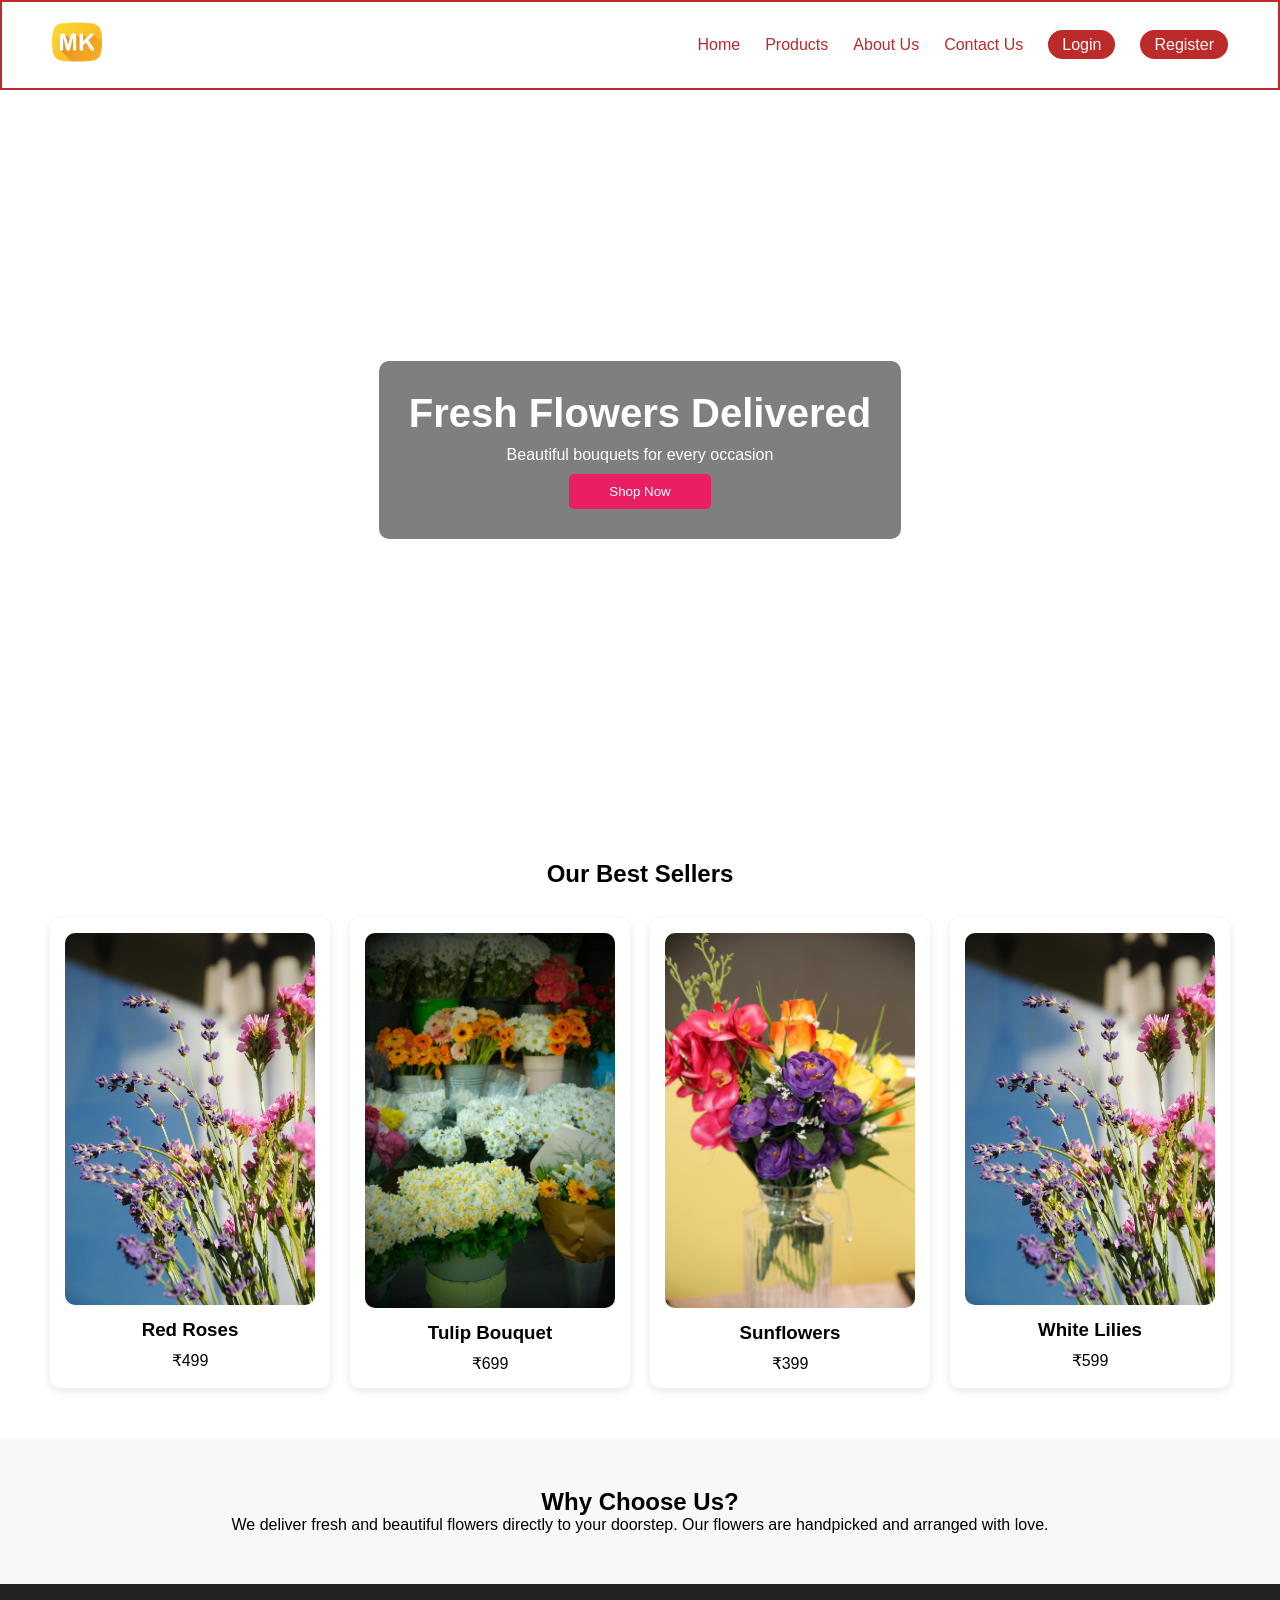
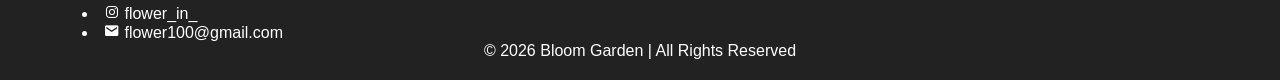
<file: Index.html>
<!DOCTYPE html>
<html lang="en">
<head>
    <meta charset="UTF-8">
    <meta name="viewport" content="width=device-width, initial-scale=1.0">
    <link href='https://unpkg.com/boxicons@2.1.4/css/boxicons.min.css' rel='stylesheet'>
    <link rel="stylesheet" href="style.css"/>
    <style>
        body {
    margin: 0;
    font-family: Arial, sans-serif;
}
    </style>
    <title>Index</title>
</head>
<body>
    <header class="navbar">
        <div class="logo"><img src="/Images/macedonia.png" /></div>

       <nav>
          <ul class="nav-links" id="nav-links">
              <li><a href="Index.html">Home</a></li>
              <li><a href="/Product/Cart.Html">Products</a></li>
              <li><a href="/APP/AboutUs.html">About Us</a></li>
              <li><a href="/APP/ContactUs.html">Contact Us</a></li>
              <li><a href="/Users/Login.html" id="active">Login</a></li>
              <li><a href="/Users/Resgister.html" class="register-btn">Register</a></li>
          </ul>
      </nav>
   </header>
   <section class="hero">
    <div class="hero-text">
        <h1>Fresh Flowers Delivered</h1>
        <p>Beautiful bouquets for every occasion</p>
        <button><a href="/Product/Cart.Html">Shop Now</a></button>
    </div>
</section>

<!-- FEATURED FLOWERS -->
<section class="products">
    <h2>Our Best Sellers</h2>

    <div class="product-grid">
        <div class="card">
            <img src="/Images/flower4.jpg" alt="Red Roses">
            <h3>Red Roses</h3>
            <p>₹499</p>
        </div>

        <div class="card">
            <img src="/Images/flower6.jpg" alt="">
            <h3>Tulip Bouquet</h3>
            <p>₹699</p>
        </div>

        <div class="card">
            <img src="/Images/flower1.jpg" alt="">
            <h3>Sunflowers</h3>
            <p>₹399</p>
        </div>

        <div class="card">
            <img src="/Images/flower4.jpg" alt="">
            <h3>White Lilies</h3>
            <p>₹599</p>
        </div>
    </div>
</section>

<!-- ABOUT -->
<section class="about">
    <h2>Why Choose Us?</h2>
    <p>We deliver fresh and beautiful flowers directly to your doorstep. Our flowers are handpicked and arranged with love.</p>
</section>

<!-- FOOTER -->
<footer>
    <div class="my-footer">
        <li> <i class='bx bxl-instagram'></i>  flower_in_</li>
        <li><i class='bx bxs-envelope'></i>  flower100@gmail.com</li>
    </div>
    <p>© 2026 Bloom Garden | All Rights Reserved</p>
</footer>

</body>
</html>
</body>
</html>
</file>
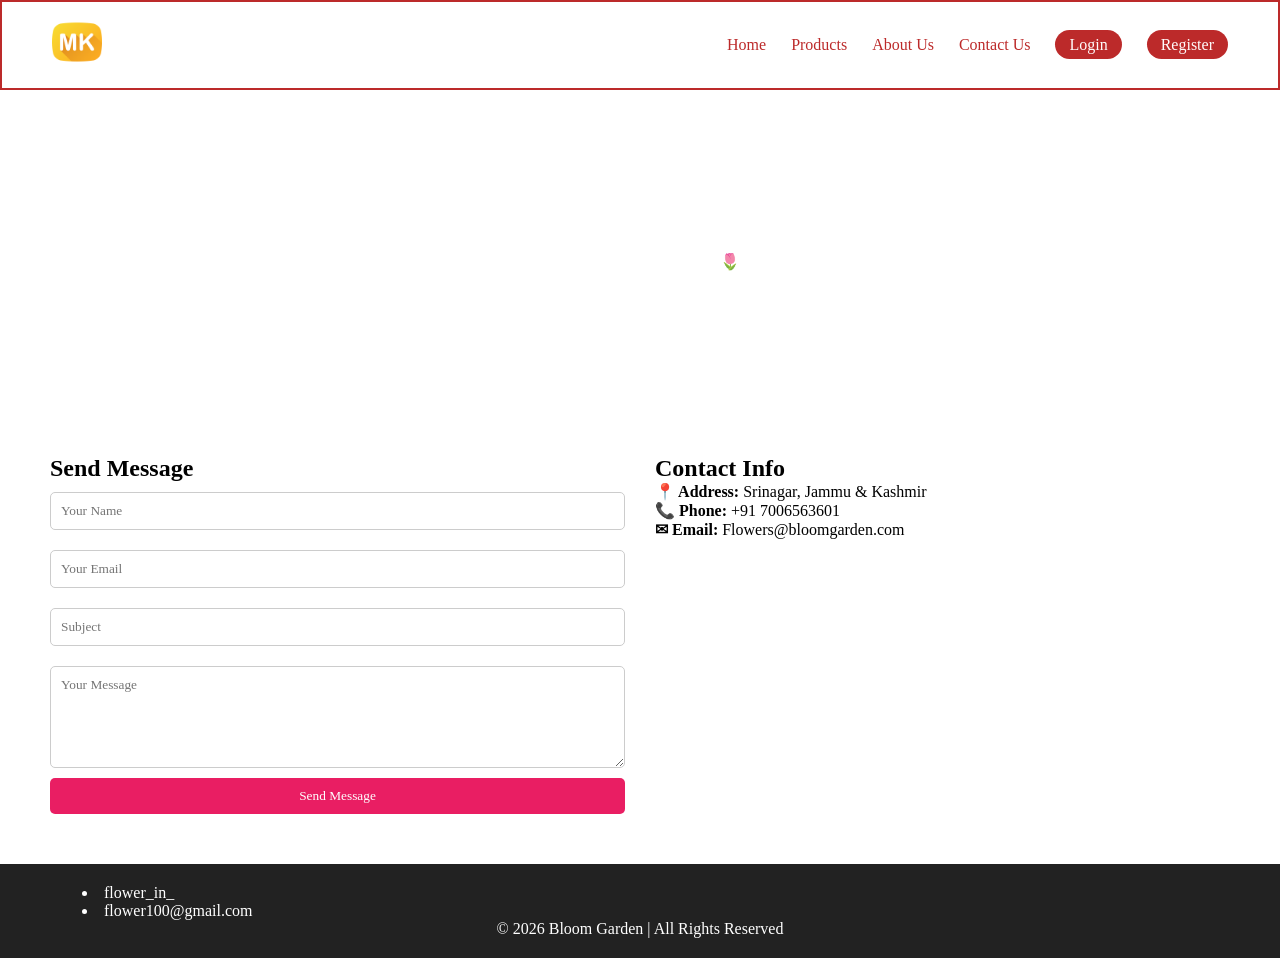
<file: APP/ContactUs.html>
<!DOCTYPE html>
<html lang="en">
<head>
    <meta charset="UTF-8">
    <meta name="viewport" content="width=device-width, initial-scale=1.0">
     <link rel="stylesheet" href="/style.css">
         <link rel="stylesheet" href="app.css">
    <title>Contact Us</title>
    <style>
        *{
        margin: 0;
        padding: 0;
        box-sizing: border-box;
        font-family: Georgia, 'Times New Roman', Times, serif;
       }
    </style>
</head>
<body>
         <header class="navbar">
        <div class="logo"><img src="/Images/macedonia.png" /></div>

       <nav>
          <ul class="nav-links" id="nav-links">
              <li><a href="/Index.html">Home</a></li>
              <li><a href="/Product/Cart.Html">Products</a></li>
              <li><a href="/APP/AboutUs.html">About Us</a></li>
              <li><a href="/APP/ContactUs.html">Contact Us</a></li>
             <li><a href="/Users/Login.html" id="active">Login</a></li>
              <li><a href="/Users/Resgister.html" class="register-btn">Register</a></li>
          </ul>
      </nav>
   </header>

<!-- HERO -->
<section class="contact-hero">
    <h1>Contact Us</h1>
    <p>We’d love to hear from you 🌷</p>
</section>

<!-- CONTACT SECTION -->
<section class="contact-container">

    <!-- FORM -->
    <div class="contact-form">
        <h2>Send Message</h2>
        <form>
            <input type="text" placeholder="Your Name" required>
            <input type="email" placeholder="Your Email" required>
            <input type="text" placeholder="Subject">
            <textarea placeholder="Your Message" rows="5"></textarea>
            <button type="submit">Send Message</button>
        </form>
    </div>

    <!-- DETAILS -->
    <div class="contact-info">
        <h2>Contact Info</h2>
        <p><strong>📍 Address:</strong> Srinagar, Jammu & Kashmir</p>
        <p><strong>📞 Phone:</strong> +91 7006563601</p>
        <p><strong>✉ Email:</strong> Flowers@bloomgarden.com</p>

        <!-- MAP -->
        <iframe 
            src="https://maps.google.com/maps?q=Srinagar&t=&z=13&ie=UTF8&iwloc=&output=embed"
            frameborder="0"
            allowfullscreen>
        </iframe>
    </div>

</section>

<!-- FOOTER -->
<footer>
      <div class="my-footer">
        <li> <i class='bx bxl-instagram'></i>  flower_in_</li>
        <li><i class='bx bxs-envelope'></i>  flower100@gmail.com</li>
    </div>
    <p>© 2026 Bloom Garden | All Rights Reserved</p>
</footer>
</body>
</html>
</file>
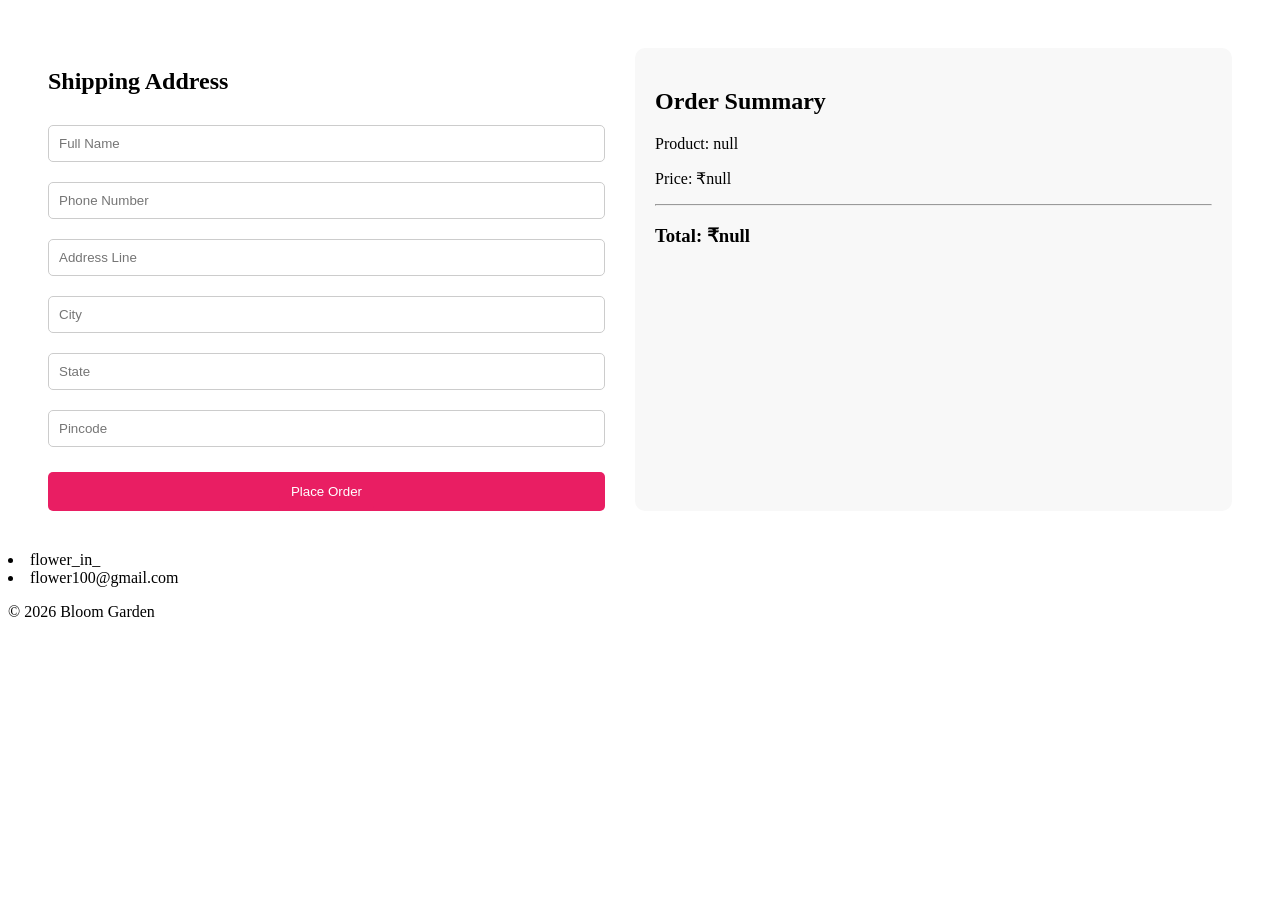
<file: Product/Address.html>
<!DOCTYPE html>
<html lang="en">
<head>
<meta charset="UTF-8">
<meta name="viewport" content="width=device-width, initial-scale=1.0">
<title>Checkout - Bloom Garden</title>
<link rel="stylesheet" href="product.css">
</head>

<body>



<section class="checkout">

    <!-- ADDRESS FORM -->
    <div class="form">
        <h2>Shipping Address</h2>

        <input type="text" placeholder="Full Name" required>
        <input type="text" placeholder="Phone Number" required>
        <input type="text" placeholder="Address Line" required>
        <input type="text" placeholder="City" required>
        <input type="text" placeholder="State" required>
        <input type="text" placeholder="Pincode" required>

        <button onclick="placeOrder()"><a href="/Product/Payment.html">Place Order</a></button>
    </div>

    <!-- ORDER SUMMARY -->
    <div class="summary">
        <h2>Order Summary</h2>
        <p id="productName"></p>
        <p id="productPrice"></p>
        <hr>
        <h3 id="total"></h3>
    </div>

</section>

<footer>
      <div class="my-footer">
        <li> <i class='bx bxl-instagram'></i>  flower_in_</li>
        <li><i class='bx bxs-envelope'></i>  flower100@gmail.com</li>
    </div>
    <p>© 2026 Bloom Garden</p>
</footer>

<script>
let product = localStorage.getItem("product");
let price = localStorage.getItem("price");

document.getElementById("productName").innerText = "Product: " + product;
document.getElementById("productPrice").innerText = "Price: ₹" + price;
document.getElementById("total").innerText = "Total: ₹" + price;

</script>

</body>
</html>
</file>
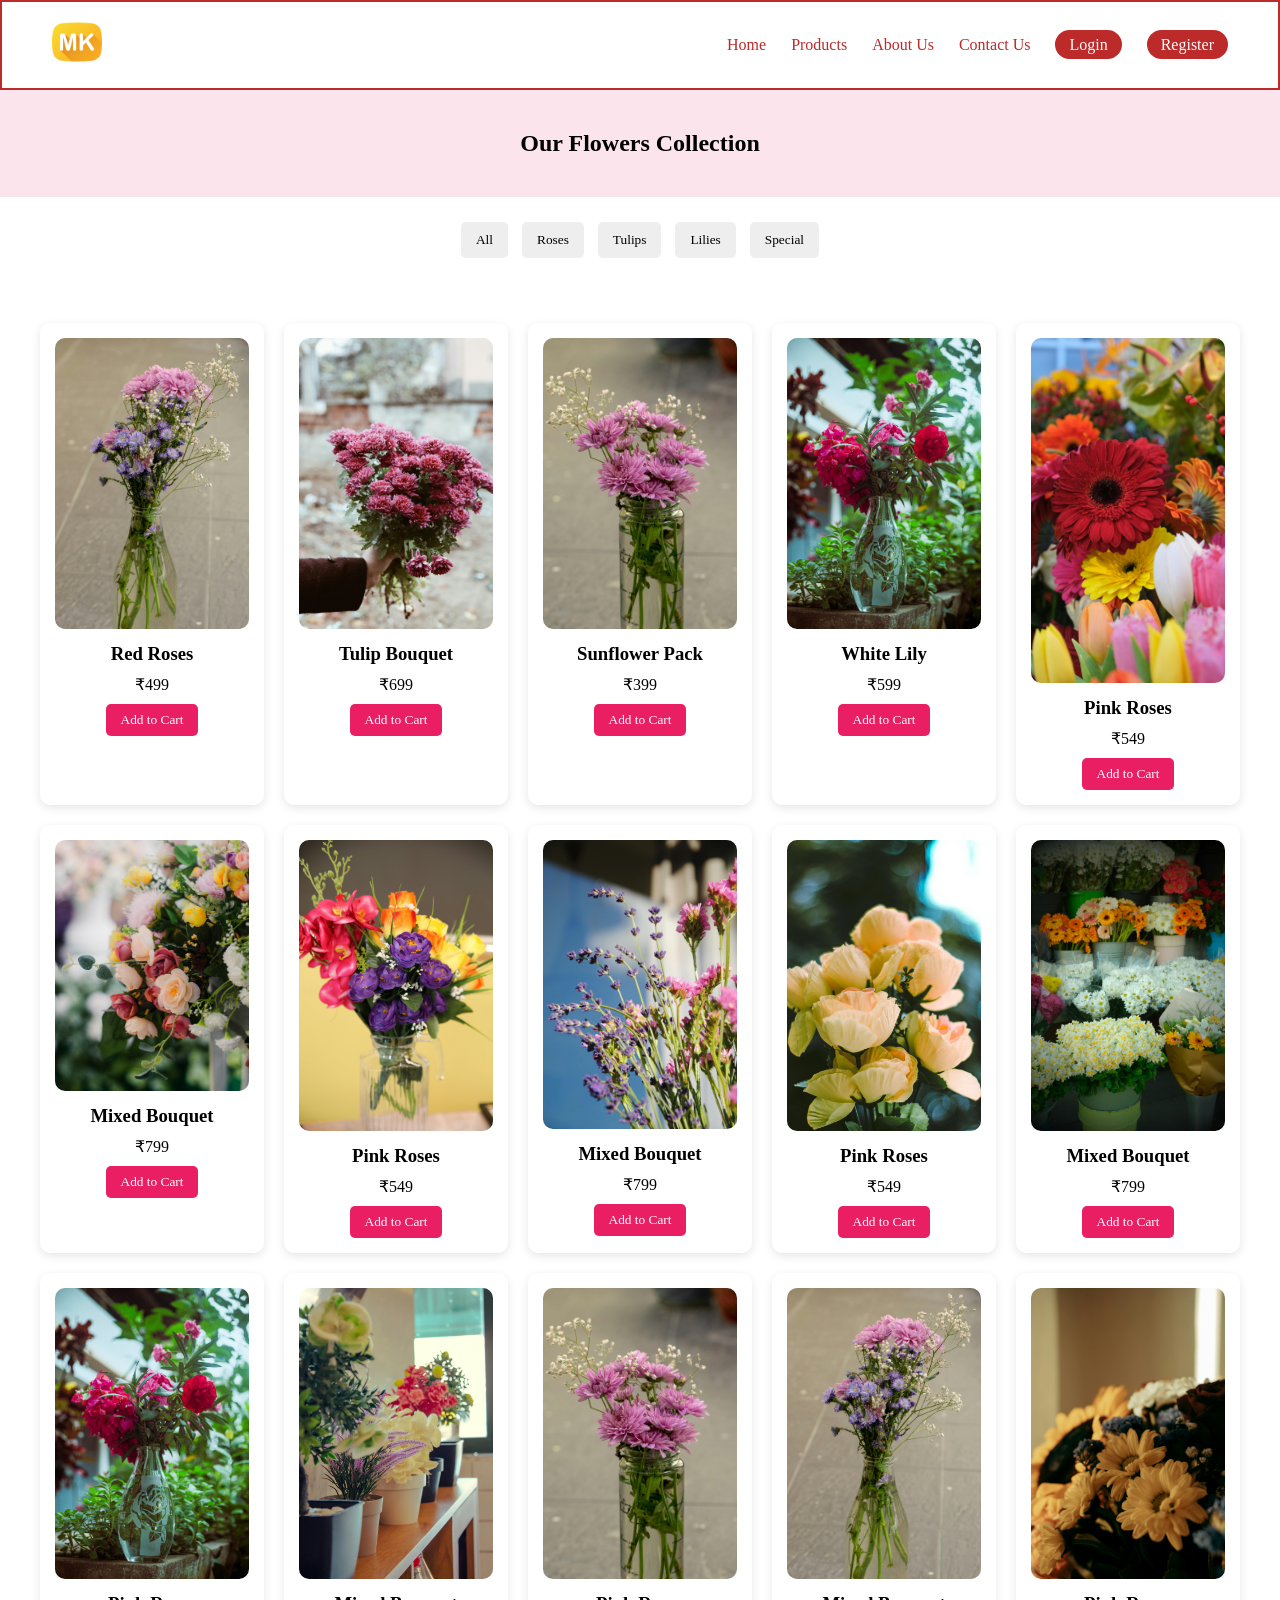
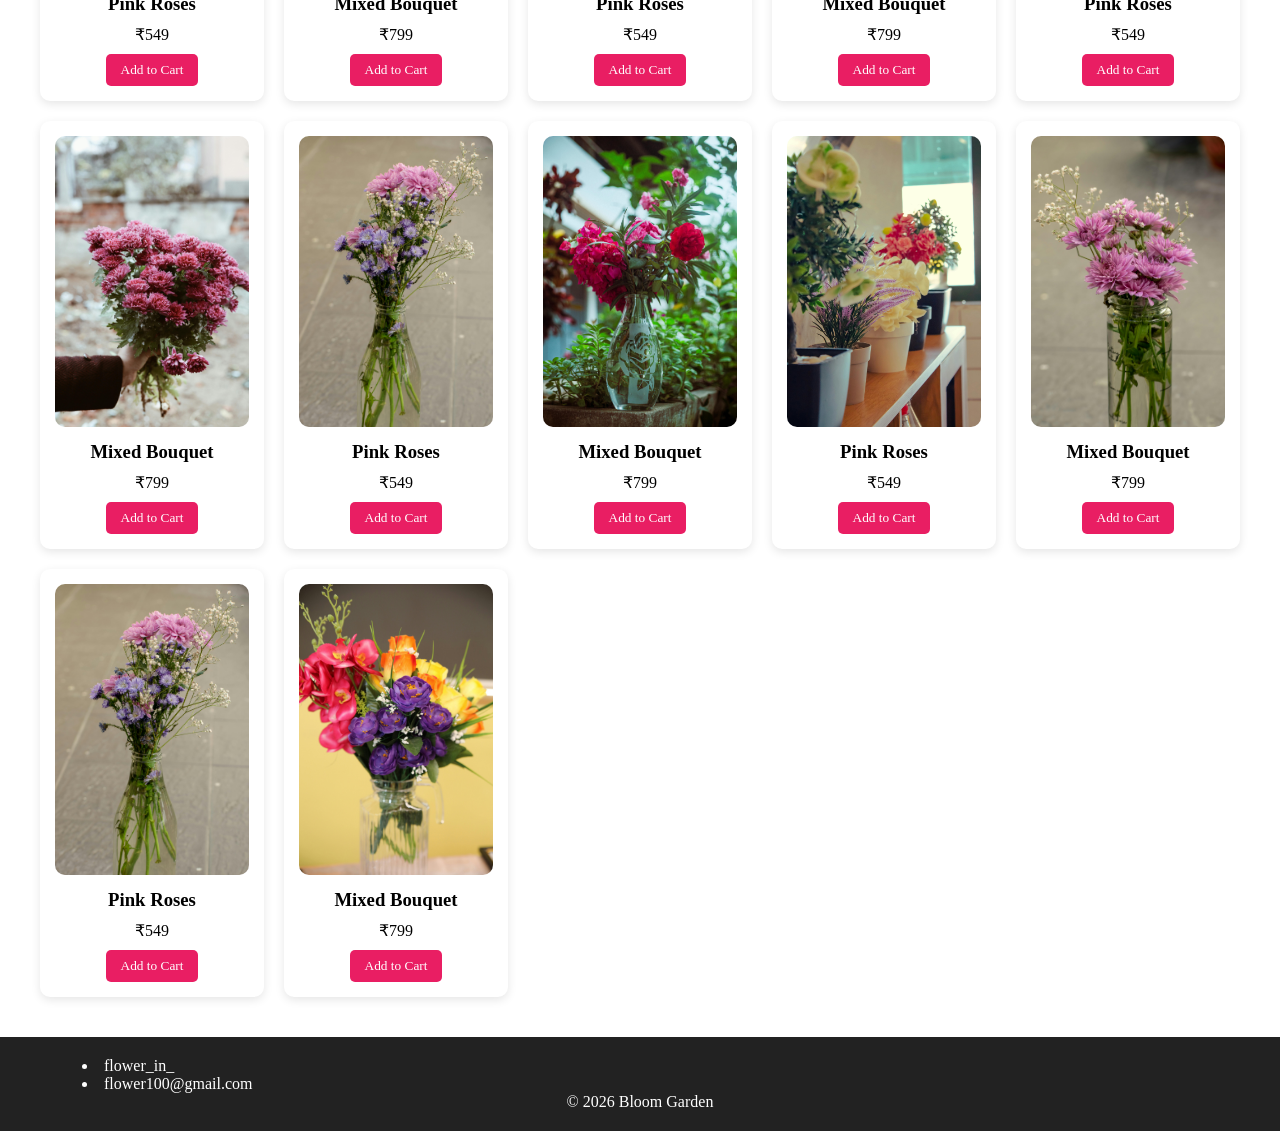
<file: Product/Cart.Html>
<!DOCTYPE html>
<html lang="en">
<head>
    <meta charset="UTF-8">
    <meta name="viewport" content="width=device-width, initial-scale=1.0">
     <link rel="stylesheet" href="/style.css">
     <link rel="stylesheet" href="product.css">
    <title>Cart</title>
     <style>
        *{
        margin: 0;
        padding: 0;
        box-sizing: border-box;
        font-family: Georgia, 'Times New Roman', Times, serif;
       }
    </style>
</head>
<body>
      <header class="navbar">
       <div class="logo"><img src="/Images/macedonia.png" /></div>

       <nav>
          <ul class="nav-links" id="nav-links">
              <li><a href="/Index.html">Home</a></li>
              <li><a href="/Product/Cart.Html">Products</a></li>
              <li><a href="/APP/AboutUs.html">About Us</a></li>
              <li><a href="/APP/ContactUs.html">Contact Us</a></li>
              <li><a href="/Users/Login.html" id="active">Login</a></li>
              <li><a href="/Users/Resgister.html" class="register-btn">Register</a></li>
          </ul>
      </nav>
   </header>

<!-- PAGE TITLE -->
<section class="page-title">
    <h1>Our Flowers Collection</h1>
</section>

<!-- FILTER BUTTONS -->
<section class="filters">
    <button>All</button>
    <button>Roses</button>
    <button>Tulips</button>
    <button>Lilies</button>
    <button>Special</button>
</section>

<!-- PRODUCTS -->
<section class="products">
    <div class="product-grid">

        <div class="card">
            <img src="/Images/flower10.jpg">
            <h3>Red Roses</h3>
            <p>₹499</p>
            <button onclick="buyNow('Red Roses', 499)">Add to Cart</button>
        </div>

        <div class="card">
            <img src="/Images/flower12.jpg">
            <h3>Tulip Bouquet</h3>
            <p>₹699</p>
            <button onclick="buyNow('Red Roses', 499)">Add to Cart</button>
        </div>

        <div class="card">
            <img src="/Images/flower9.jpg">
            <h3>Sunflower Pack</h3>
            <p>₹399</p>
            <button onclick="buyNow('Red Roses', 499)">Add to Cart</button>
        </div>

        <div class="card">
            <img src="/Images/flower7.jpg">
            <h3>White Lily</h3>
            <p>₹599</p>
            <button onclick="buyNow('Red Roses', 499)">Add to Cart</button>
        </div>

        <div class="card">
            <img src="/Images/flower3.jpg">
            <h3>Pink Roses</h3>
            <p>₹549</p>
            <button onclick="buyNow('Red Roses', 499)">Add to Cart</button>
        </div>

        <div class="card">
            <img src="/Images/flower2.jpg">
            <h3>Mixed Bouquet</h3>
            <p>₹799</p>
            <button onclick="buyNow('Red Roses', 499)">Add to Cart</button>
        </div>

               <div class="card">
            <img src="/Images/flower1.jpg">
            <h3>Pink Roses</h3>
            <p>₹549</p>
            <button onclick="buyNow('Red Roses', 499)">Add to Cart</button>
        </div>

        <div class="card">
            <img src="/Images/flower4.jpg">
            <h3>Mixed Bouquet</h3>
            <p>₹799</p>
            <button onclick="buyNow('Red Roses', 499)">Add to Cart</button>
        </div>

               <div class="card">
            <img src="/Images/flower5.jpg">
            <h3>Pink Roses</h3>
            <p>₹549</p>
            <button onclick="buyNow('Red Roses', 499)">Add to Cart</button>
        </div>

        <div class="card">
            <img src="/Images/flower6.jpg">
            <h3>Mixed Bouquet</h3>
            <p>₹799</p>
            <button onclick="buyNow('Red Roses', 499)">Add to Cart</button>
        </div>

               <div class="card">
            <img src="/Images/flower7.jpg">
            <h3>Pink Roses</h3>
            <p>₹549</p>
            <button onclick="buyNow('Red Roses', 499)" >Add to Cart</button>
        </div>

        <div class="card">
            <img src="/Images/flower8.jpg">
            <h3>Mixed Bouquet</h3>
            <p>₹799</p>
            <button onclick="buyNow('Red Roses', 499)">Add to Cart</button>
        </div>

               <div class="card">
            <img src="/Images/flower9.jpg">
            <h3>Pink Roses</h3>
            <p>₹549</p>
            <button onclick="buyNow('Red Roses', 499)">Add to Cart</button>
        </div>

        <div class="card">
            <img src="/Images/flower10.jpg">
            <h3>Mixed Bouquet</h3>
            <p>₹799</p>
            <button onclick="buyNow('Red Roses', 499)">Add to Cart</button>
        </div>

               <div class="card">
            <img src="/Images/flower11.jpg">
            <h3>Pink Roses</h3>
            <p>₹549</p>
            <button onclick="buyNow('Red Roses', 499)">Add to Cart</button>
        </div>

        <div class="card">
            <img src="/Images/flower12.jpg">
            <h3>Mixed Bouquet</h3>
            <p>₹799</p>
            <button onclick="buyNow('Red Roses', 499)">Add to Cart</button>
        </div>

               <div class="card">
            <img src="/Images/flower10.jpg">
            <h3>Pink Roses</h3>
            <p>₹549</p>
            <button onclick="buyNow('Red Roses', 499)">Add to Cart</button>
        </div>

        <div class="card">
            <img src="/Images/flower7.jpg">
            <h3>Mixed Bouquet</h3>
            <p>₹799</p>
            <button onclick="buyNow('Red Roses', 499)">Add to Cart</button>
        </div>

               <div class="card">
            <img src="/Images/flower8.jpg">
            <h3>Pink Roses</h3>
            <p>₹549</p>
            <button onclick="buyNow('Red Roses', 499)">Add to Cart</button>
        </div>

        <div class="card">
            <img src="/Images/flower9.jpg">
            <h3>Mixed Bouquet</h3>
            <p>₹799</p>
            <button onclick="buyNow('Red Roses', 499)">Add to Cart</button>
        </div>

               <div class="card">
            <img src="/Images/flower10.jpg">
            <h3>Pink Roses</h3>
            <p>₹549</p>
            <button onclick="buyNow('Red Roses', 499)">Add to Cart</button>
        </div>

        <div class="card">
            <img src="/Images/flower1.jpg">
            <h3>Mixed Bouquet</h3>
            <p>₹799</p>
            <button onclick="buyNow('Red Roses', 499)">Add to Cart</button>
        </div>

    </div>
</section>

<!-- FOOTER -->
<footer>
      <div class="my-footer">
        <li> <i class='bx bxl-instagram'></i>  flower_in_</li>
        <li><i class='bx bxs-envelope'></i>  flower100@gmail.com</li>
    </div>
    <p>© 2026 Bloom Garden</p>
</footer>
<script>
function buyNow(product, price) {
    localStorage.setItem("product", product);
    localStorage.setItem("price", price);
    window.location.href = "Address.html";
}
</script>
</body>
</html>
</file>
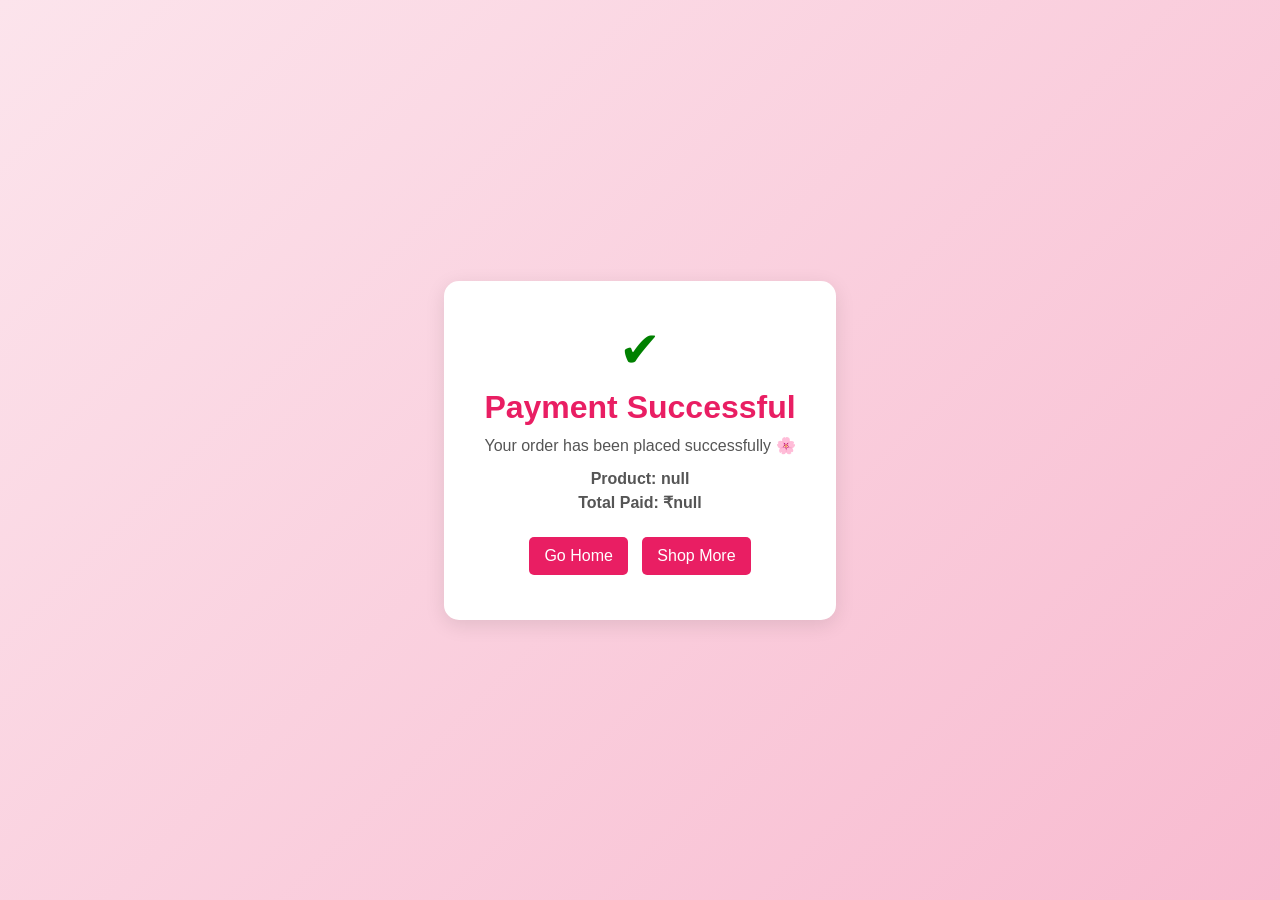
<file: Product/Final.html>
<!DOCTYPE html>
<html lang="en">
<head>
<meta charset="UTF-8">
<meta name="viewport" content="width=device-width, initial-scale=1.0">
<title>Payment Successful</title>
<link rel="stylesheet" href="Final.css">
</head>

<body>

<div class="success-container">

    <div class="card">
        <div class="checkmark">✔</div>

        <h1>Payment Successful</h1>
        <p>Your order has been placed successfully 🌸</p>

        <div class="details">
            <p id="product"></p>
            <p id="price"></p>
        </div>

        <div class="buttons">
            <a href="/Index.html">Go Home</a>
            <a href="Cart.Html">Shop More</a>
        </div>
    </div>

</div>

<script>
let product = localStorage.getItem("product");
let price = localStorage.getItem("price");

document.getElementById("product").innerText = "Product: " + product;
document.getElementById("price").innerText = "Total Paid: ₹" + price;
</script>

</body>
</html>
</file>
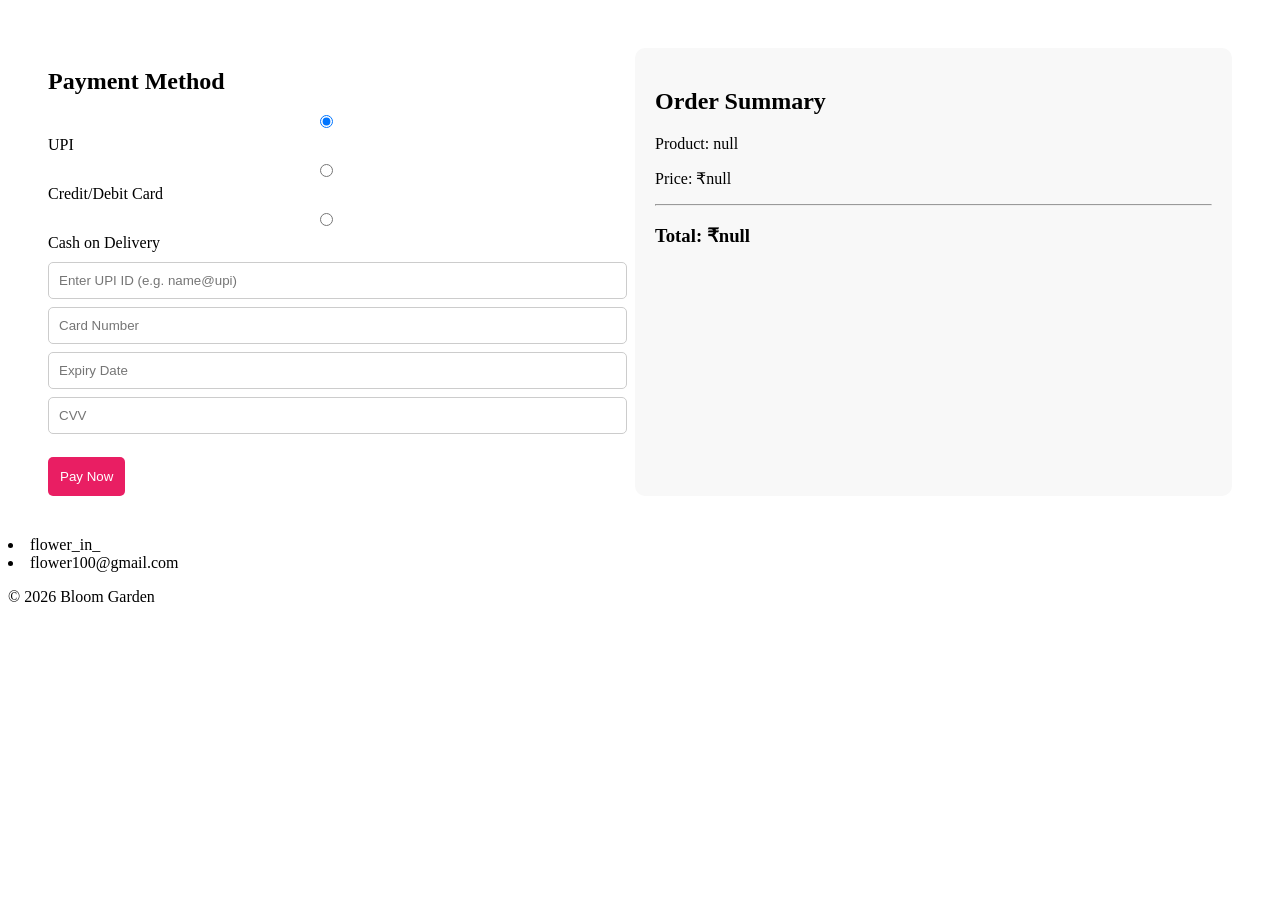
<file: Product/Payment.html>
<!DOCTYPE html>
<html lang="en">
<head>
<meta charset="UTF-8">
<meta name="viewport" content="width=device-width, initial-scale=1.0">
<title>Payment - Bloom Garden</title>
<link rel="stylesheet" href="product.css">
</head>

<body>

<section class="payment">

    <!-- PAYMENT FORM -->
    <div class="pay-form">
        <h2>Payment Method</h2>

        <label><input type="radio" name="pay" checked> UPI</label>
        <label><input type="radio" name="pay"> Credit/Debit Card</label>
        <label><input type="radio" name="pay"> Cash on Delivery</label>

        <div class="upi-box">
            <input type="text" placeholder="Enter UPI ID (e.g. name@upi)">
        </div>

        <div class="card-box">
            <input type="text" placeholder="Card Number">
            <input type="text" placeholder="Expiry Date">
            <input type="text" placeholder="CVV">
        </div>

        <button onclick="payNow()">Pay Now</button>
    </div>

    <!-- ORDER SUMMARY -->
    <div class="summary">
        <h2>Order Summary</h2>
        <p id="product"></p>
        <p id="price"></p>
        <hr>
        <h3 id="total"></h3>
    </div>

</section>

<footer>
      <div class="my-footer">
        <li> <i class='bx bxl-instagram'></i>  flower_in_</li>
        <li><i class='bx bxs-envelope'></i>  flower100@gmail.com</li>
    </div>
    <p>© 2026 Bloom Garden</p>
</footer>

<script>
let product = localStorage.getItem("product");
let price = localStorage.getItem("price");

document.getElementById("product").innerText = "Product: " + product;
document.getElementById("price").innerText = "Price: ₹" + price;
document.getElementById("total").innerText = "Total: ₹" + price;

function payNow() {
    alert("Payment Successful 🎉");
    window.location.href = "Final.html";
}
</script>

</body>
</html>
</file>
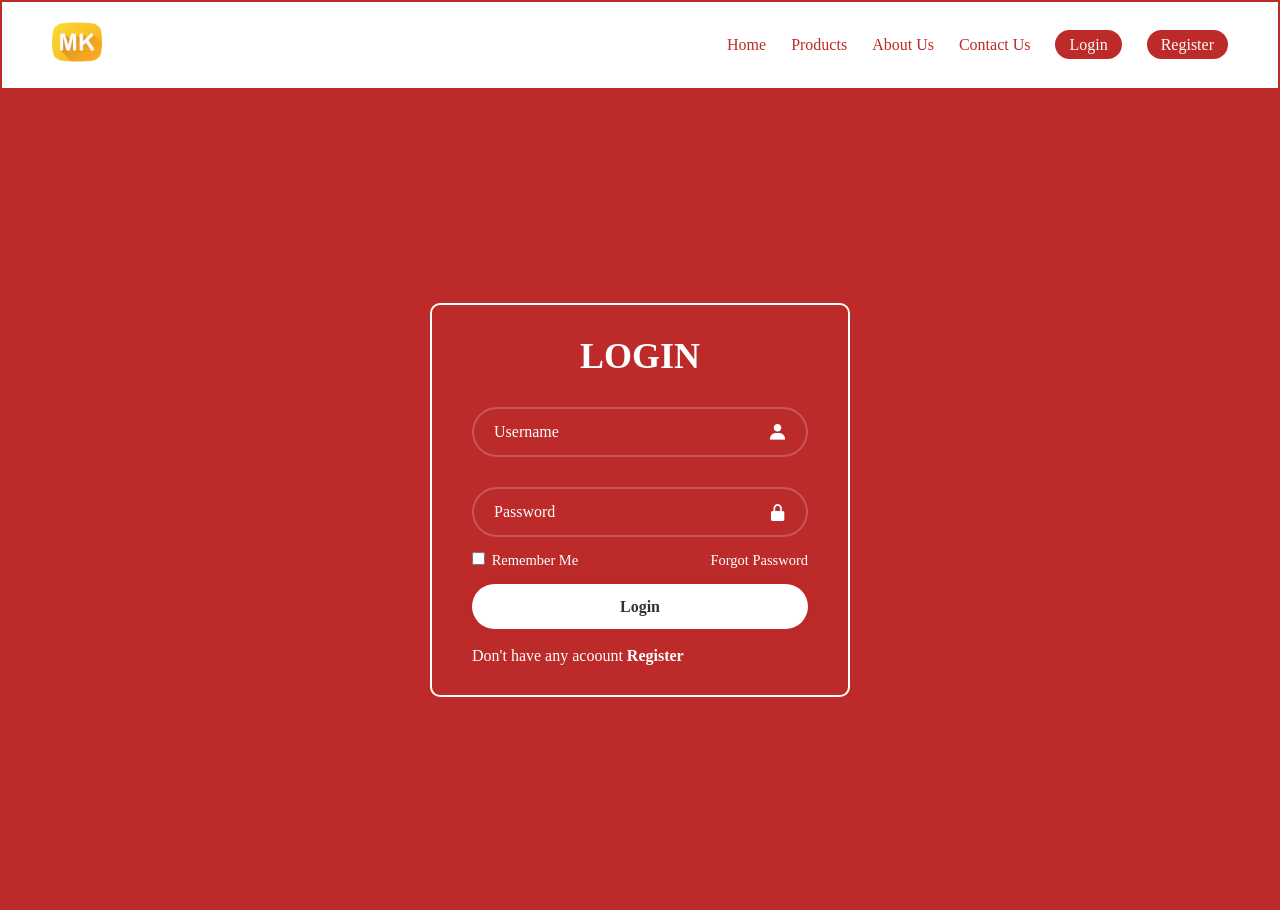
<file: Users/Login.html>
<!DOCTYPE html>
<html lang="en">
<head>
    <meta charset="UTF-8">
    <meta name="viewport" content="width=device-width, initial-scale=1.0">
    <link href='https://unpkg.com/boxicons@2.1.4/css/boxicons.min.css' rel='stylesheet'>
    <link rel="stylesheet" href="user.css"/>
    <link rel="stylesheet" href="/style.css">
    <title>Login</title>
    <style>
        *{
        margin: 0;
        padding: 0;
        box-sizing: border-box;
        font-family: Georgia, 'Times New Roman', Times, serif;
       }
    </style>
</head>
<body>
     <header class="navbar">
      <div class="logo"><img src="/Images/macedonia.png" /></div>

       <nav>
          <ul class="nav-links" id="nav-links">
              <li><a href="/Index.html">Home</a></li>
              <li><a href="/Product/Cart.Html">Products</a></li>
              <li><a href="/APP/AboutUs.html">About Us</a></li>
              <li><a href="/APP/AboutUs.html">Contact Us</a></li>
              <li><a href="Login.html" id="active">Login</a></li>
              <li><a href="Resgister.html" class="register-btn">Register</a></li>
          </ul>
      </nav>
   </header>
<div class="log-body">
    <div class="login-form">
        <form action="">
            <h1>LOGIN</h1> 

            <div class="input-box">
               <!-- <label>Username</label> -->
               <input type="text" placeholder="Username" required >
               <i class='bx bxs-user'></i>
            </div>

             <div class="input-box">
               <!-- <label>Password</label> -->
               <input type="password" placeholder="Password" required >
               <i class='bx bxs-lock-alt'></i>
            </div>

            <div class="remember-box">
                <label><input type="checkbox" > Remember Me</label>
                <a href="#">Forgot Password</a>
            </div>
            <button type="submit" class="btn">Login</button>
            <br/>
            <div class="register-btn1">
                 <br/>
                <p>Don't have any acoount <a href="Resgister.html" >Register</a></p>
            </div>
        </form>
    </div> 
</div>
</body>
</html>
</file>
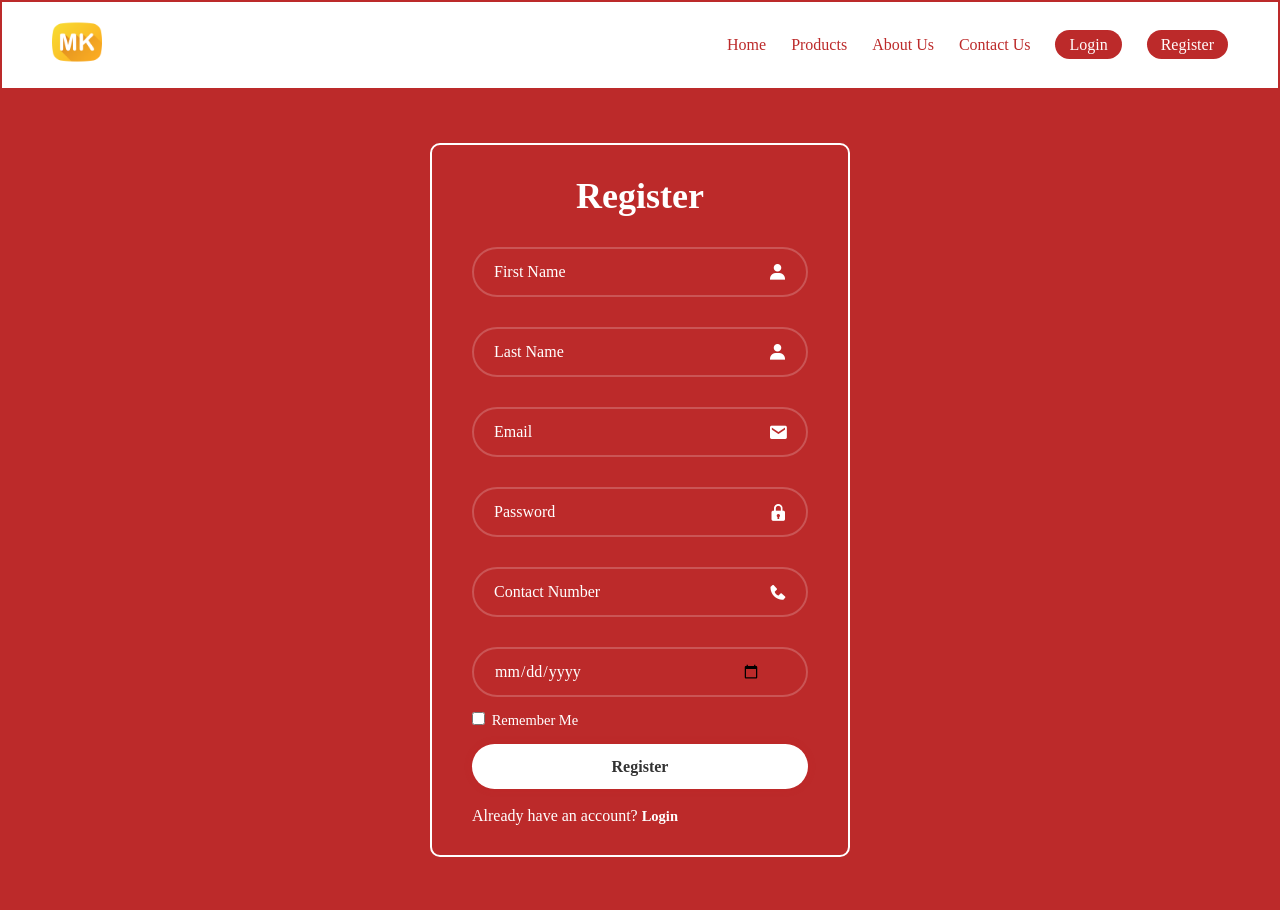
<file: Users/Resgister.html>
<!DOCTYPE html>
<html lang="en">
<head>
    <meta charset="UTF-8">
    <meta name="viewport" content="width=device-width, initial-scale=1.0">
        <link href='https://unpkg.com/boxicons@2.1.4/css/boxicons.min.css' rel='stylesheet'>
        <link rel="stylesheet" href="user.css"/>
        <link rel="stylesheet" href="/style.css"/>
    <title>Register</title>
     <style>
       *{
        margin: 0;
        padding: 0;
        box-sizing: border-box;
        font-family: Georgia, 'Times New Roman', Times, serif;
       }
    </style>
</head>
<body >

     <header class="navbar">
      <div class="logo"><img src="/Images/macedonia.png" /></div>

       <nav>
          <ul class="nav-links" id="nav-links">
              <li><a href="/Index.html">Home</a></li>
              <li><a href="/Product/Cart.Html">Products</a></li>
              <li><a href="/APP/AboutUs.html">About Us</a></li>
              <li><a href="/APP/ContactUs.html">Contact Us</a></li>
              <li><a href="Login.html" id="active">Login</a></li>
              <li><a href="Resgister.html" class="register-btn">Register</a></li>
          </ul>
      </nav>
   </header>
<div class="reg-body">
    <div class="Registe"> <!-- same container style -->
        <form class="reg-form">
            <h1>Register</h1>

            <div class="input-box">
                <input type="text" placeholder="First Name" required>
                <i class='bx bxs-user'></i>
            </div>

            <div class="input-box">
                <input type="text" placeholder="Last Name" required>
                <i class='bx bxs-user'></i>
            </div>

            <div class="input-box">
                <input type="email" placeholder="Email" required>
                <i class='bx bxs-envelope'></i>
            </div>

             <div class="input-box">
                <input type="password" placeholder="Password" required
                       pattern="^(?=.*[A-Z])(?=.*[0-9])(?=.*[\W_]).{10,}$"
                       title="Password must be at least 10 characters long, include 1 uppercase letter, 1 number, and 1 special character"
                >
                <i class='bx bxs-lock'></i>
             </div>
            
            <div class="input-box">
                <input type="number" placeholder="Contact Number" required>
                <i class='bx bxs-phone'></i>
            </div>

            <div class="input-box">
                <input type="date" placeholder="Age" required>
                <!-- <i class='bx bxs-calendar'></i> -->
            </div>

            <div class="remember-box">
                <label><input type="checkbox"> Remember Me</label>
            </div>

            <button type="submit" class="btn1"><a class="btn-a" href="thanks.html"> Register</a></button>

            <div class="register-btn1">
                <br/>
                <p>Already have an account? <a href="Login.html">Login</a></p>
            </div>
        </form>
    </div>
</div>
</body>
</html>
</file>
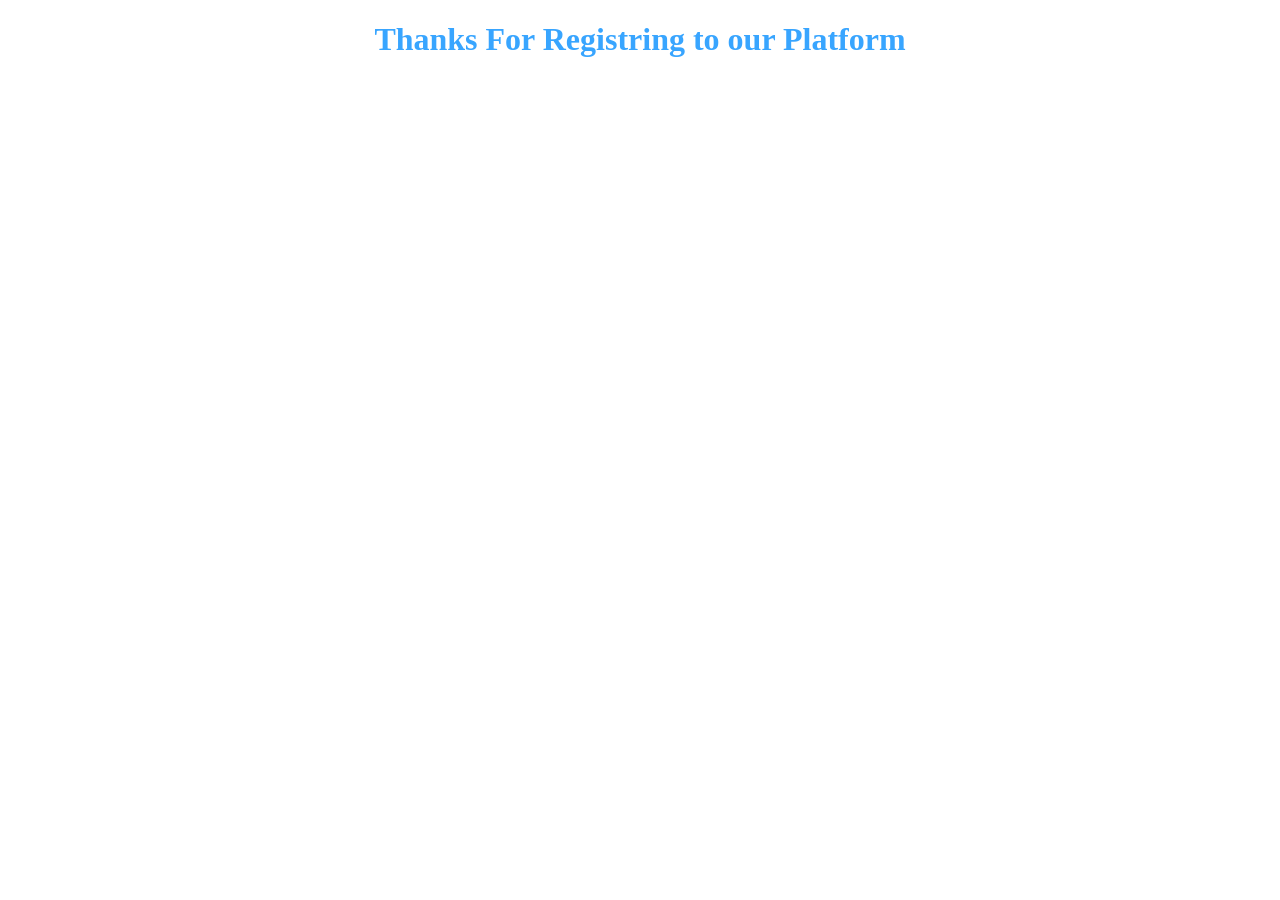
<file: Users/thanks.html>
<!DOCTYPE html>
<html lang="en">
<head>
    <meta charset="UTF-8">
    <meta name="viewport" content="width=device-width, initial-scale=1.0">
    <title>Document</title>
    <style>
        h1{
            text-align: center;
            color: #38a5ff;
        }
    </style>
</head>
<body>
    <h1>Thanks For Registring to our Platform</h1>
</body>
</html>
</file>
<file: style.css>
/* Navbar Container */
.navbar {
    display: flex;
    justify-content: space-between;
    align-items: center;
    padding: 15px 50px;
    background: rgba(255, 255, 255, 0.1);
    backdrop-filter: blur(10px);
    border-bottom: 1px solid rgba(255, 255, 255, 0.2);
    border: 2px solid rgb(188, 42, 42);
}

/* Logo */
.logo {
    font-size: 24px;
    font-weight: bold;
    color: rgb(188, 42, 42);
}
.logo img {
    height: 50px;     /* adjust size here */
    width: auto;
    object-fit: contain;
}

/* Nav Links */
.nav-links {
    list-style: none;
    display: flex;
    gap: 25px;
}

.nav-links li a {
    text-decoration: none;
    color: rgb(188, 42, 42);
    font-size: 16px;
    transition: 0.3s;
}

/* Hover Effect */
.nav-links li a:hover {
    color: #000;
}

/* Active Link */
#active {
    background: rgb(188, 42, 42);;
    color: #fffbfb !important;
    padding: 6px 14px;
    border-radius: 20px;
    
}
#active:hover{ 
     background: #ddd;
     color: #000 !important;
}
/* Register Button */
.register-btn {
    background: rgb(188, 42, 42);;
    color: #fffbfb !important;
    padding: 6px 14px;
    border-radius: 20px;
}

.register-btn:hover {
    background: #ddd;
    color: #000 !important;
}

* {
    margin: 0;
    padding: 0;
    box-sizing: border-box;
    font-family: Arial, sans-serif;
}

/* HERO */
.hero {
    height: 80vh;
    background: url('https://source.unsplash.com/1600x900/?flowers') no-repeat center/cover;
    display: flex;
    align-items: center;
    justify-content: center;
    text-align: center;
}

.hero-text {
    background: rgba(0,0,0,0.5);
    padding: 30px;
    border-radius: 10px;
    color: white;
}

.hero h1 {
    font-size: 40px;
}

.hero p {
    margin: 10px 0;
}

.hero button {
    padding: 10px 20px;
    border: none;
    background: #e91e63;
    color: white;
    cursor: pointer;
    border-radius: 5px;
}
.hero button a {
    padding: 10px 20px;
    border: none;
    background: #e91e63;
    color: white;
    cursor: pointer;
    border-radius: 5px;
    text-decoration: none;
}

.hero button:hover {
    background: #c2185b;
}

/* PRODUCTS */
.products {
    padding: 50px;
    text-align: center;
}

.products h2 {
    margin-bottom: 30px;
}

.product-grid {
    display: grid;
    grid-template-columns: repeat(auto-fit, minmax(200px, 1fr));
    gap: 20px;
}

.card {
    background: #fff;
    padding: 15px;
    border-radius: 10px;
    box-shadow: 0 3px 10px rgba(0,0,0,0.1);
}

.card img {
    width: 100%;
    border-radius: 10px;
}

.card h3 {
    margin: 10px 0;
}

/* ABOUT */
.about {
    padding: 50px;
    background: #f8f8f8;
    text-align: center;
}

/* FOOTER */
footer {
    text-align: center;
    padding: 20px;
    background: #222;
    color: white;
}

footer .my-footer{
    text-align: left;
    margin-left: 5%;
}
</file>
<file: APP/app.css>
/* HERO */
.about-hero {
    height: 40vh;
    background: url('https://images.unsplash.com/photo-1501004318641-b39e6451bec6') no-repeat center/cover;
    display: flex;
    flex-direction: column;
    justify-content: center;
    align-items: center;
    color: pink;
}

.about-hero h1 {
    font-size: 40px;
}

/* STORY */
.story {
    display: flex;
    padding: 50px;
    gap: 30px;
    align-items: center;
}

.story .content {
    flex: 1;
}

.story .image {
    flex: 1;
}

.story img {
    width: 100%;
    border-radius: 10px;
}

/* MISSION */
.mission {
    text-align: center;
    padding: 50px;
    background: #fce4ec;
}

/* TEAM */
.team {
    padding: 50px;
    text-align: center;
}

.team-grid {
    display: grid;
    grid-template-columns: repeat(auto-fit, minmax(200px, 1fr));
    gap: 20px;
    margin-top: 20px;
}

.member {
    background: #fff;
    padding: 15px;
    border-radius: 10px;
    box-shadow: 0 3px 10px rgba(0,0,0,0.1);
}

.member img {
    width: 100%;
    border-radius: 10px;
}

.member h3 {
    margin: 10px 0 5px;
}



/* Contact Us */

/* HERO */
.contact-hero {
    height: 35vh;
    background: url('https://images.unsplash.com/photo-1490750967868-88aa4486c946') no-repeat center/cover;
    display: flex;
    flex-direction: column;
    justify-content: center;
    align-items: center;
    color: white;
}

/* CONTACT SECTION */
.contact-container {
    display: flex;
    padding: 50px;
    gap: 30px;
}

/* FORM */
.contact-form {
    flex: 1;
}

.contact-form form {
    display: flex;
    flex-direction: column;
}

.contact-form input,
.contact-form textarea {
    margin: 10px 0;
    padding: 10px;
    border: 1px solid #ccc;
    border-radius: 5px;
}

.contact-form button {
    padding: 10px;
    background: #e91e63;
    color: white;
    border: none;
    border-radius: 5px;
    cursor: pointer;
}

.contact-form button:hover {
    background: #c2185b;
}

/* INFO */
.contact-info {
    flex: 1;
}

.contact-info iframe {
    width: 100%;
    height: 250px;
    margin-top: 15px;
    border-radius: 10px;
}



/* RESPONSIVE */
@media (max-width: 768px) {
    .contact-container {
        flex-direction: column;
    }
}
</file>
<file: Product/product.css>
/* TITLE */
.page-title {
    text-align: center;
    padding: 40px;
    background: #fce4ec;
}

/* FILTERS */
.filters {
    text-align: center;
    margin: 20px;
}

.filters button {
    padding: 10px 15px;
    margin: 5px;
    border: none;
    background: #eee;
    cursor: pointer;
    border-radius: 5px;
}

.filters button:hover {
    background: #e91e63;
    color: white;
}

/* PRODUCTS */
.products {
    padding: 40px;
}

.product-grid {
    display: grid;
    grid-template-columns: repeat(auto-fit, minmax(220px, 1fr));
    gap: 20px;
}

.card {
    background: #fff;
    padding: 15px;
    border-radius: 10px;
    box-shadow: 0 3px 10px rgba(0,0,0,0.1);
    text-align: center;
    transition: 0.3s;
}

.card:hover {
    transform: translateY(-5px);
}

.card img {
    width: 100%;
    border-radius: 10px;
}

.card h3 {
    margin: 10px 0;
}

.card button {
    margin-top: 10px;
    padding: 8px 15px;
    border: none;
    background: #e91e63;
    color: white;
    border-radius: 5px;
    cursor: pointer;
}

.card button:hover {
    background: #c2185b;
}



/* Address */


/* MAIN */
.checkout {
    display: flex;
    padding: 40px;
    gap: 30px;
}

/* FORM */
.form {
    flex: 1;
    display: flex;
    flex-direction: column;
}

.form input {
    margin: 10px 0;
    padding: 10px;
    border: 1px solid #ccc;
    border-radius: 5px;
}
.form button {
    margin-top: 15px;
    padding: 12px;
    border: none;
    background: #e91e63;
    color: white;
    cursor: pointer;
    border-radius: 5px;
}
.form button a{
    margin-top: 15px;
    padding: 12px;
    border: none;
    background: #e91e63;
    color: white;
    cursor: pointer;
    border-radius: 5px;
    text-decoration: none;
}

.form button a:hover {
    background: #c2185b;
}

/* SUMMARY */
.summary {
    flex: 1;
    background: #f8f8f8;
    padding: 20px;
    border-radius: 10px;
}



/* MOBILE */
@media(max-width:768px){
    .checkout {
        flex-direction: column;
    }
}


/* Payment page  */

/* MAIN */
.payment {
    display: flex;
    padding: 40px;
    gap: 30px;
}

/* FORM */
.pay-form {
    flex: 1;
}

.pay-form label {
    display: block;
    margin: 10px 0;
}

.pay-form input {
    display: block;
    width: 100%;
    padding: 10px;
    margin: 8px 0;
    border: 1px solid #ccc;
    border-radius: 5px;
}

.pay-form button {
    margin-top: 15px;
    padding: 12px;
    border: none;
    background: #e91e63;
    color: white;
    cursor: pointer;
    border-radius: 5px;
}

.pay-form button:hover {
    background: #c2185b;
}

/* SUMMARY */
.summary {
    flex: 1;
    background: #f8f8f8;
    padding: 20px;
    border-radius: 10px;
}


/* MOBILE */
@media(max-width:768px){
    .payment {
        flex-direction: column;
    }
}

/* Final Page */
</file>
<file: Product/Final.css>
* {
    margin: 0;
    padding: 0;
    box-sizing: border-box;
    font-family: Arial, sans-serif;
}

body {
    background: linear-gradient(135deg, #fce4ec, #f8bbd0);
    height: 100vh;
    display: flex;
    justify-content: center;
    align-items: center;
}

.success-container {
    text-align: center;
}

.card {
    background: white;
    padding: 40px;
    border-radius: 15px;
    box-shadow: 0 5px 20px rgba(0,0,0,0.1);
    max-width: 400px;
}

.checkmark {
    font-size: 50px;
    color: green;
    margin-bottom: 10px;
}

h1 {
    color: #e91e63;
    margin-bottom: 10px;
}

p {
    margin: 5px 0;
    color: #555;
}

.details {
    margin: 15px 0;
    font-weight: bold;
}

.buttons {
    margin-top: 20px;
}

.buttons a {
    display: inline-block;
    margin: 5px;
    padding: 10px 15px;
    text-decoration: none;
    background: #e91e63;
    color: white;
    border-radius: 5px;
}

.buttons a:hover {
    background: #c2185b;
}
</file>
<file: Users/user.css>
/* Login Css */
       
       
       .log-body{
        display: flex;
        justify-content: center;
        align-items: center;
        min-height: calc(100vh - 80px); /* adjust navbar height */
        background:rgb(188, 42, 42);
       }
       .login-form{
          width: 420px;
          background : transparent;
          color: #fff;
          border-radius: 10px;
          padding: 30px 40px;
          border: 2px solid;
       }
       .login-form h1{
        font-size: 36px;
        text-align: center;
       }

       .login-form .input-box{
          position: relative;
          width: 100%;
          height: 50px;
          margin: 30px 0;
       }
       .input-box input{
          width: 100%;
          height: 100%;
          background: transparent;
          border: none;
          outline: none;
          border: 2px solid rgba(255, 255, 255, .2);
          border-radius: 40px;
          font-size: 16px;
          color: #fff;
          padding: 20px 45px 20px 20px;
       }
       .input-box input::placeholder{
          color: #fff;
       } 
      .input-box input:hover{
          box-shadow: 10px 12px 5px rgb(38, 9, 9);
       } 
       .input-box i{
         position: absolute;
         right: 20px;
         top: 50%;
         transform: translateY(-50%);
         font-size: 20px;
       }
       .login-form .remember-box {
        display: flex;
        justify-content: space-between;
        font-size: 14.5px;
        margin: -15px 0 15px;
       }
       .remember-box label input{
          accent-color: #fff;
          margin-right: 3px;
       }
       .remember-box a{
          color: #fff;
          text-decoration:none;
          z-index: 0;
       }

       .remember-box a:hover{
          text-decoration: underline;
          color: #000000;
       }
       .login-form .btn{
          width: 100%;
          height: 45px;
          background: #fff;
          border: none;
          outline: none;
          border-radius: 40px;
          box-shadow: 0 0 10px rgba(211, 8, 8, 0.1);
          cursor: pointer;
          font-size: 16px;
          color: #333;
          font-weight: 600;
       }
       .btn:hover{
          
          box-shadow: 0 0 5px #333;
       
       }
       .login-form .register-btn{
          font-size: 14.5px;
          text-align: center;
          margin: 20px 0 15px;
        }
        .register-btn p a {
          color: #fff;
          text-decoration: none;
          font-weight: 600;
        }
        .register-btn p a:hover{
          text-decoration: underline;
          color: #000000;
        }

/* Register Page css */


       .reg-body{
        display: flex;
        justify-content: center;
        align-items: center;
        min-height: calc(100vh - 80px); /* adjust navbar height */
        background:rgb(188, 42, 42);
        
       }
       .Registe{
          width: 420px;
          background : transparent;
          color: #fff;
          border-radius: 10px;
          padding: 30px 40px;
          border: 2px solid;
          margin-top: 20px;
          margin-bottom: 20px;
       }
       .reg-form h1{
        font-size: 36px;
        text-align: center;
       }

       .reg-form .input-box{
          position: relative;
          width: 100%;
          height: 50px;
          margin: 30px 0;
       }
       .input-box input{
          width: 100%;
          height: 100%;
          background: transparent;
          border: none;
          outline: none;
          border: 2px solid rgba(255, 255, 255, .2);
          border-radius: 40px;
          font-size: 16px;
          color: #fff;
          padding: 20px 45px 20px 20px;
       }
       .input-box input::placeholder{
          color: #fff;
       } 
       .input-box input:hover{
          box-shadow: 10px 12px 5px rgb(38, 9, 9);
       }
       .input-box i{
         position: absolute;
         right: 20px;
         top: 50%;
         transform: translateY(-50%);
         font-size: 20px;
       }
       .reg-form .remember-box {
        display: flex;
        justify-content: space-between;
        font-size: 14.5px;
        margin: -15px 0 15px;
       }
       .remember-box label input{
          accent-color: #fff;
          margin-right: 3px;
       }
       .remember-box a{
          color: #fff;
          text-decoration:none;
          z-index: 0;
       }

       .remember-box a:hover{
          text-decoration: underline;
          color: #000000;
       }
       .reg-form .btn1 {
          width: 100%;
          height: 45px;
          background: #fff;
          border: none;
          outline: none;
          border-radius: 40px;
          box-shadow: 0 0 10px rgba(211, 8, 8, 0.1);
          cursor: pointer;
          font-size: 16px;
          color: #333;
          font-weight: 600;
       }
       .btn1:hover{
          box-shadow: 0 0 5px #333;
       }
       .reg-form .btn-a{
        text-decoration: none;
        color: #333;
       }
       .reg-form .register-btn1 a{
          font-size: 14.5px;
          text-align: center;
          margin: 20px 0 15px;
        }
        .register-btn1 p a {
          color: #fff;
          text-decoration: none;
          font-weight: 600;
        }
        .register-btn1 p a:hover{
          text-decoration: underline;
          color: #000000;
        }
</file>
